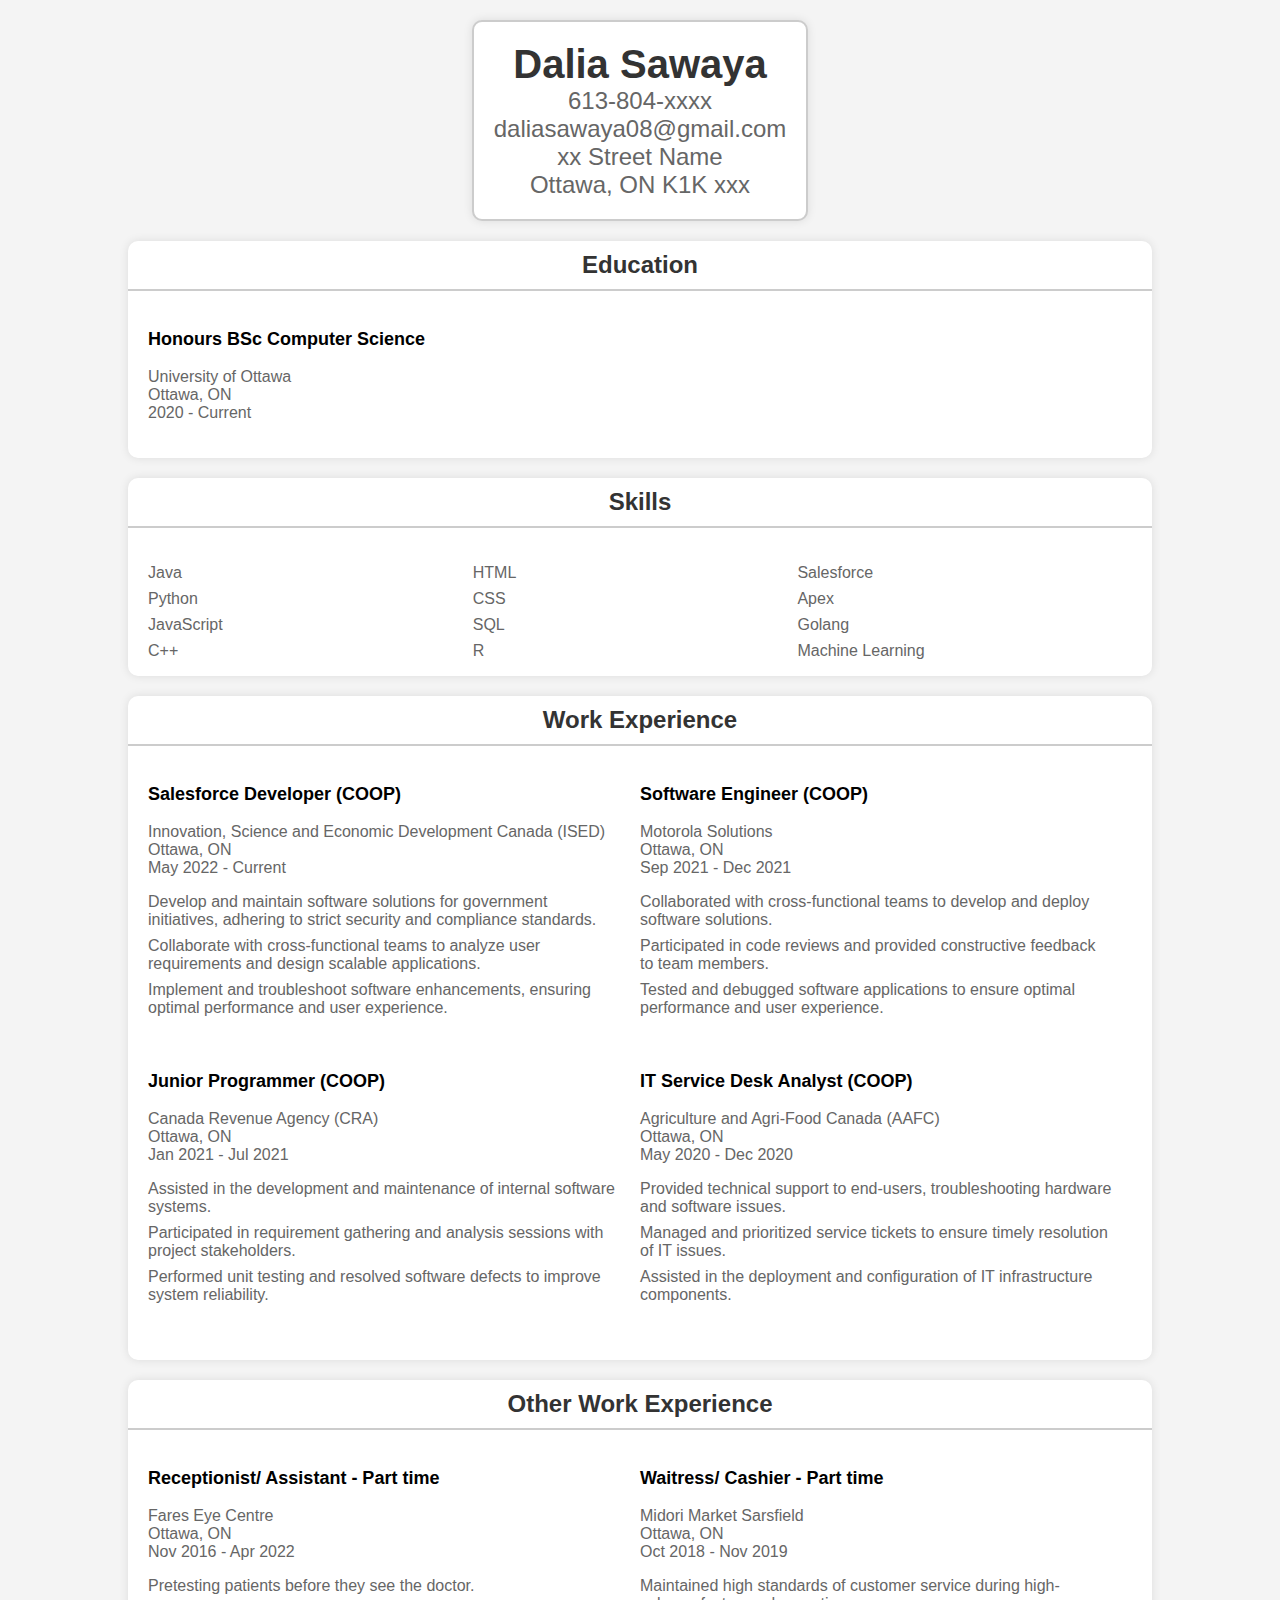
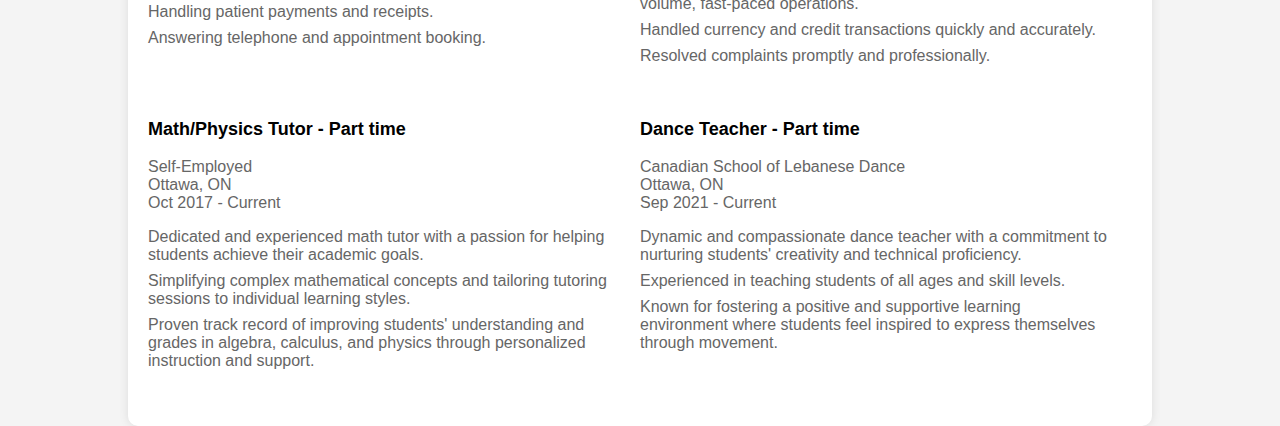
<file: lab02/resume.html>
<!DOCTYPE html>
<html lang="en">
<head>
  <title>Dalia Sawaya Resume</title>
  <link rel="stylesheet" type="text/css" href="styles.css">
</head>
<body class="body">
    <div class="info">
        <div class="title">
            Dalia Sawaya<br>
        </div>
        <div class="titleInfo">
            613-804-xxxx<br>
            daliasawaya08@gmail.com<br>
            xx Street Name <br>
            Ottawa, ON K1K xxx <br>
        </div>
    </div>
    
    <div class="section">
        <div class="subtitleBox">
            <div class="subtitle">
                Education
            </div>
        </div>

        <div class="content">
            <p class="contentItem">
                <p class="workTitle"><strong>Honours BSc Computer Science</strong></p>
                <p class="workInfo">
                    University of Ottawa<br>
                    Ottawa, ON<br>
                    2020 - Current
                </p>
            </p>
        </div>
    </div>

    <div class="section">
        <div class="subtitleBox">
            <div class="subtitle">
                Skills
            </div>
        </div>
    
        <div class="content">
            <div class="column">
                <ul class="skillList">
                    <li>Java</li>
                    <li>Python</li>
                    <li>JavaScript</li>
                    <li>C++</li>
                </ul>
            </div>
            <div class="column">
                <ul class="skillList">
                    <li>HTML</li>
                    <li>CSS</li>
                    <li>SQL</li>
                    <li>R</li>
                </ul>
            </div>
            <div class="column">
                <ul class="skillList">
                    <li>Salesforce</li>
                    <li>Apex</li>
                    <li>Golang</li>
                    <li>Machine Learning</li>
                </ul>
            </div>
        </div>
    </div>
    
    <div class="section">
        <div class="subtitleBox">
            <div class="subtitle">
                Work Experience
            </div>
        </div>
    
        <div class="content">
            <div class="workExperiences">
                <div class="workExperience">
                    <p class="workTitle"><strong>Salesforce Developer (COOP)</strong></p>
                    <p class="workInfo">
                        Innovation, Science and Economic Development Canada (ISED)<br>
                        Ottawa, ON<br>
                        May 2022 - Current
                    </p>
                    <ul class="description">
                        <li>Develop and maintain software solutions for government initiatives, adhering to strict security and compliance standards.</li>
                        <li>Collaborate with cross-functional teams to analyze user requirements and design scalable applications.</li>
                        <li>Implement and troubleshoot software enhancements, ensuring optimal performance and user experience.</li>
                    </ul>
                </div>
                
                <div class="workExperience">
                    <p class="workTitle"><strong>Software Engineer (COOP)</strong></p>
                    <p class="workInfo">
                        Motorola Solutions<br>
                        Ottawa, ON<br>
                        Sep 2021 - Dec 2021
                    </p>
                    <ul class="description">
                        <li>Collaborated with cross-functional teams to develop and deploy software solutions.</li>
                        <li>Participated in code reviews and provided constructive feedback to team members.</li>
                        <li>Tested and debugged software applications to ensure optimal performance and user experience.</li>
                    </ul>
                </div>
                
                <div class="workExperience">
                    <p class="workTitle"><strong>Junior Programmer (COOP)</strong></p>
                    <p class="workInfo">
                        Canada Revenue Agency (CRA)<br>
                        Ottawa, ON<br>
                        Jan 2021 - Jul 2021
                    </p>
                    <ul class="description">
                        <li>Assisted in the development and maintenance of internal software systems.</li>
                        <li>Participated in requirement gathering and analysis sessions with project stakeholders.</li>
                        <li>Performed unit testing and resolved software defects to improve system reliability.</li>
                    </ul>
                </div>
                
                <div class="workExperience">
                    <p class="workTitle"><strong>IT Service Desk Analyst (COOP)</strong></p>
                    <p class="workInfo">
                        Agriculture and Agri-Food Canada (AAFC)<br>
                        Ottawa, ON<br>
                        May 2020 - Dec 2020
                    </p>
                    <ul class="description">
                        <li>Provided technical support to end-users, troubleshooting hardware and software issues.</li>
                        <li>Managed and prioritized service tickets to ensure timely resolution of IT issues.</li>
                        <li>Assisted in the deployment and configuration of IT infrastructure components.</li>
                    </ul>
                </div>
            </div>
        </div>
    </div>

    <div class="section">
        <div class="subtitleBox">
            <div class="subtitle">
                Other Work Experience
            </div>
        </div>
        
        <div class="content">
            <div class="workExperiences">
                <div class="workExperience">
                    <p class="workTitle"><strong>Receptionist/ Assistant - Part time</strong></p>
                    <p class="workInfo">
                        Fares Eye Centre<br>
                        Ottawa, ON<br>
                        Nov 2016 - Apr 2022
                    </p>
                    <ul class="description">
                        <li>Pretesting patients before they see the doctor.</li>
                        <li>Handling patient payments and receipts.</li>
                        <li>Answering telephone and appointment booking.</li>
                    </ul>
                </div>
                
                <div class="workExperience">
                    <p class="workTitle"><strong> Waitress/ Cashier - Part time</strong></p>
                    <p class="workInfo">
                        Midori Market Sarsfield<br>
                        Ottawa, ON<br>
                        Oct 2018 - Nov 2019
                    </p>
                    <ul class="description">
                        <li>Maintained high standards of customer service during high-volume, fast-paced operations.</li>
                        <li>Handled currency and credit transactions quickly and accurately.</li>
                        <li>Resolved complaints promptly and professionally.</li> 
                    </ul>
                </div>
                
                <div class="workExperience">
                    <p class="workTitle"><strong>Math/Physics Tutor - Part time</strong></p>
                    <p class="workInfo">
                        Self-Employed<br>
                        Ottawa, ON<br>
                        Oct 2017 - Current
                    </p>
                    <ul class="description">
                        <li>Dedicated and experienced math tutor with a passion for helping students achieve their academic goals.</li>
                        <li>Simplifying complex mathematical concepts and tailoring tutoring sessions to individual learning styles.</li>
                        <li>Proven track record of improving students' understanding and grades in algebra, calculus, and physics through personalized instruction and support.</li>
                    </ul>
                </div>
                
                <div class="workExperience">
                    <p class="workTitle"><strong>Dance Teacher - Part time</strong></p>
                    <p class="workInfo">
                        Canadian School of Lebanese Dance<br>
                        Ottawa, ON<br>
                        Sep 2021 - Current
                    </p>
                    <ul class="description">
                        <li>Dynamic and compassionate dance teacher with a commitment to nurturing students' creativity and technical proficiency.</li>
                        <li>Experienced in teaching students of all ages and skill levels.</li>
                        <li>Known for fostering a positive and supportive learning environment where students feel inspired to express themselves through movement.</li>
                    </ul>
                </div>
            </div>
        </div>
    </div>
    </div>
</body>
</html>
</file>
<file: lab02/styles.css>
body {
    display: flex;
    flex-direction: column;
    align-items: center;
    height: 100vh;
    margin: 0;
    font-family: 'Cambria', sans-serif;
    background-color: #f4f4f4; /* Background color for the entire page */
}

.info {
    text-align: center;
    border: 2px solid #ccc; /* Light gray border */
    border-radius: 10px;
    padding: 20px;
    margin-top: 20px;
    font-size: 24px;
    background-color: #fff; /* White background */
    box-shadow: 0 0 10px rgba(0, 0, 0, 0.1); /* Subtle shadow */
}

.title {
    font-weight: bold;
    font-size: 40px;
    color: #333; /* Dark gray text color */
}

.titleInfo {
    color: #666; /* Medium gray text color */
}

.section {
    width: 80%; /* Adjust the width as needed */
    margin-top: 20px; /* Spacing between sections */
    background-color: #fff; /* White background */
    border-radius: 10px; /* Rounded corners */
    box-shadow: 0 0 10px rgba(0, 0, 0, 0.1); /* Subtle shadow */
}

.subtitleBox {
    text-align: center;
    border-bottom: 2px solid #ccc; /* Light gray border bottom */
    padding: 10px;
}

.subtitle {
    font-weight: bold;
    font-size: 24px;
    color: #333; /* Dark gray text color */
}

.content {
    padding: 20px;
}

.contentItem ul {
    margin-top: 10px; /* Spacing between bullet points */
    padding-left: 20px; /* Indentation for bullet points */
}

.contentItem li {
    margin-bottom: 8px; /* Spacing between bullet points */
}

.column {
    float: left;
    width: 33%; /* Adjust the width as needed */
}


.skillList {
    list-style-type: none; /* Remove default bullet points */
    padding: 0;
}

.skillList li {
    margin-bottom: 8px; /* Spacing between bullet points */
    color: #666; /* Medium gray text color */
    font-size: 16px;
}

.contentItem {
    font-size: 16px;
    color: #666; /* Medium gray text color */
}

.workExperiences {
    display: flex;
    flex-wrap: wrap; /* Allow items to wrap to the next line */
    justify-content: space-between; /* Distribute items evenly between the two columns */
}

.workTitle {
    font-weight: bold; /* Make work titles bold */
    font-size: 18px; /* Adjust title font size */
}

.workInfo {
    margin-bottom: 10px; /* Add spacing between work title and info */
    color: #666; /* Set color for work info */
}

.description {
    list-style-type: none; /* Remove default bullet points */
    padding: 0;
}

.description li {
    margin-bottom: 8px; /* Spacing between bullet points */
    color: #666; /* Medium gray text color */
}

.workExperience {
    width: 48%; /* Set width for each column */
    margin-bottom: 20px; /* Add separation between work experiences */
    margin-right: 2%; /* Add margin between columns */
}
</file>
